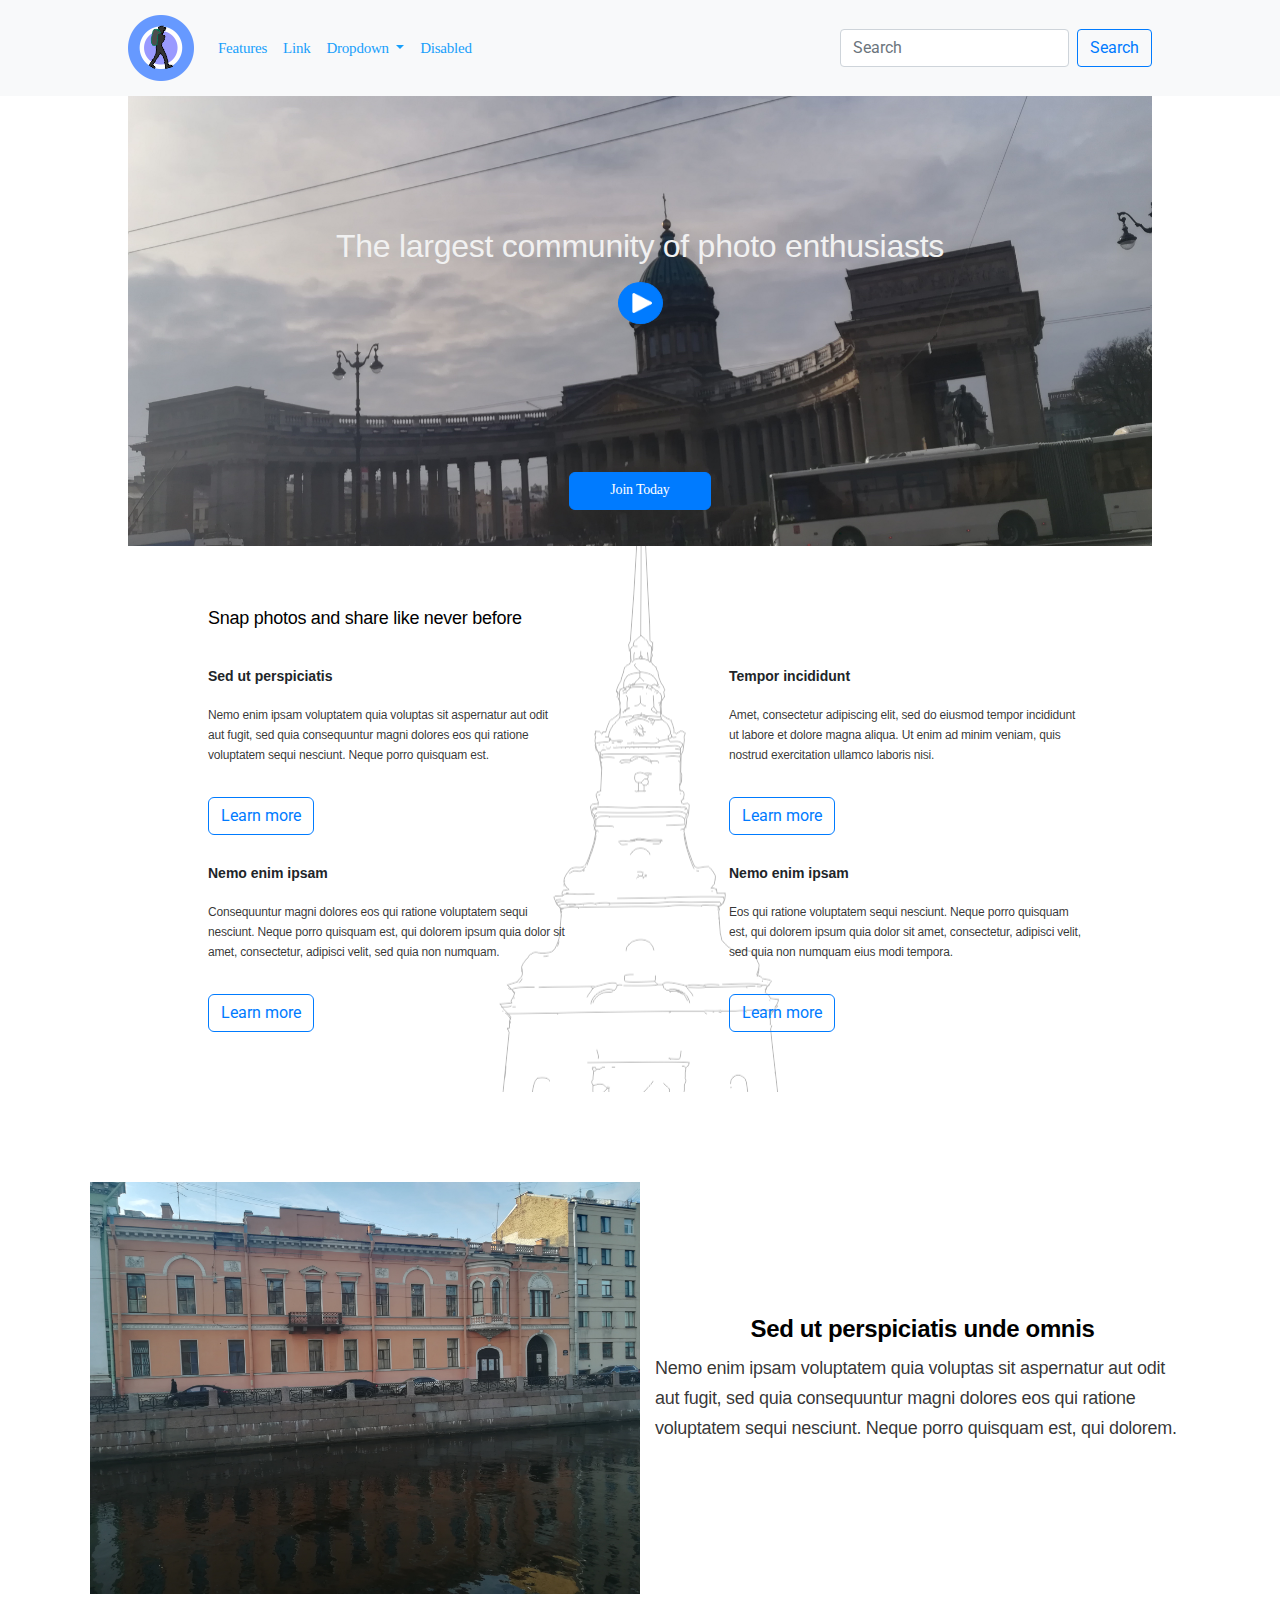
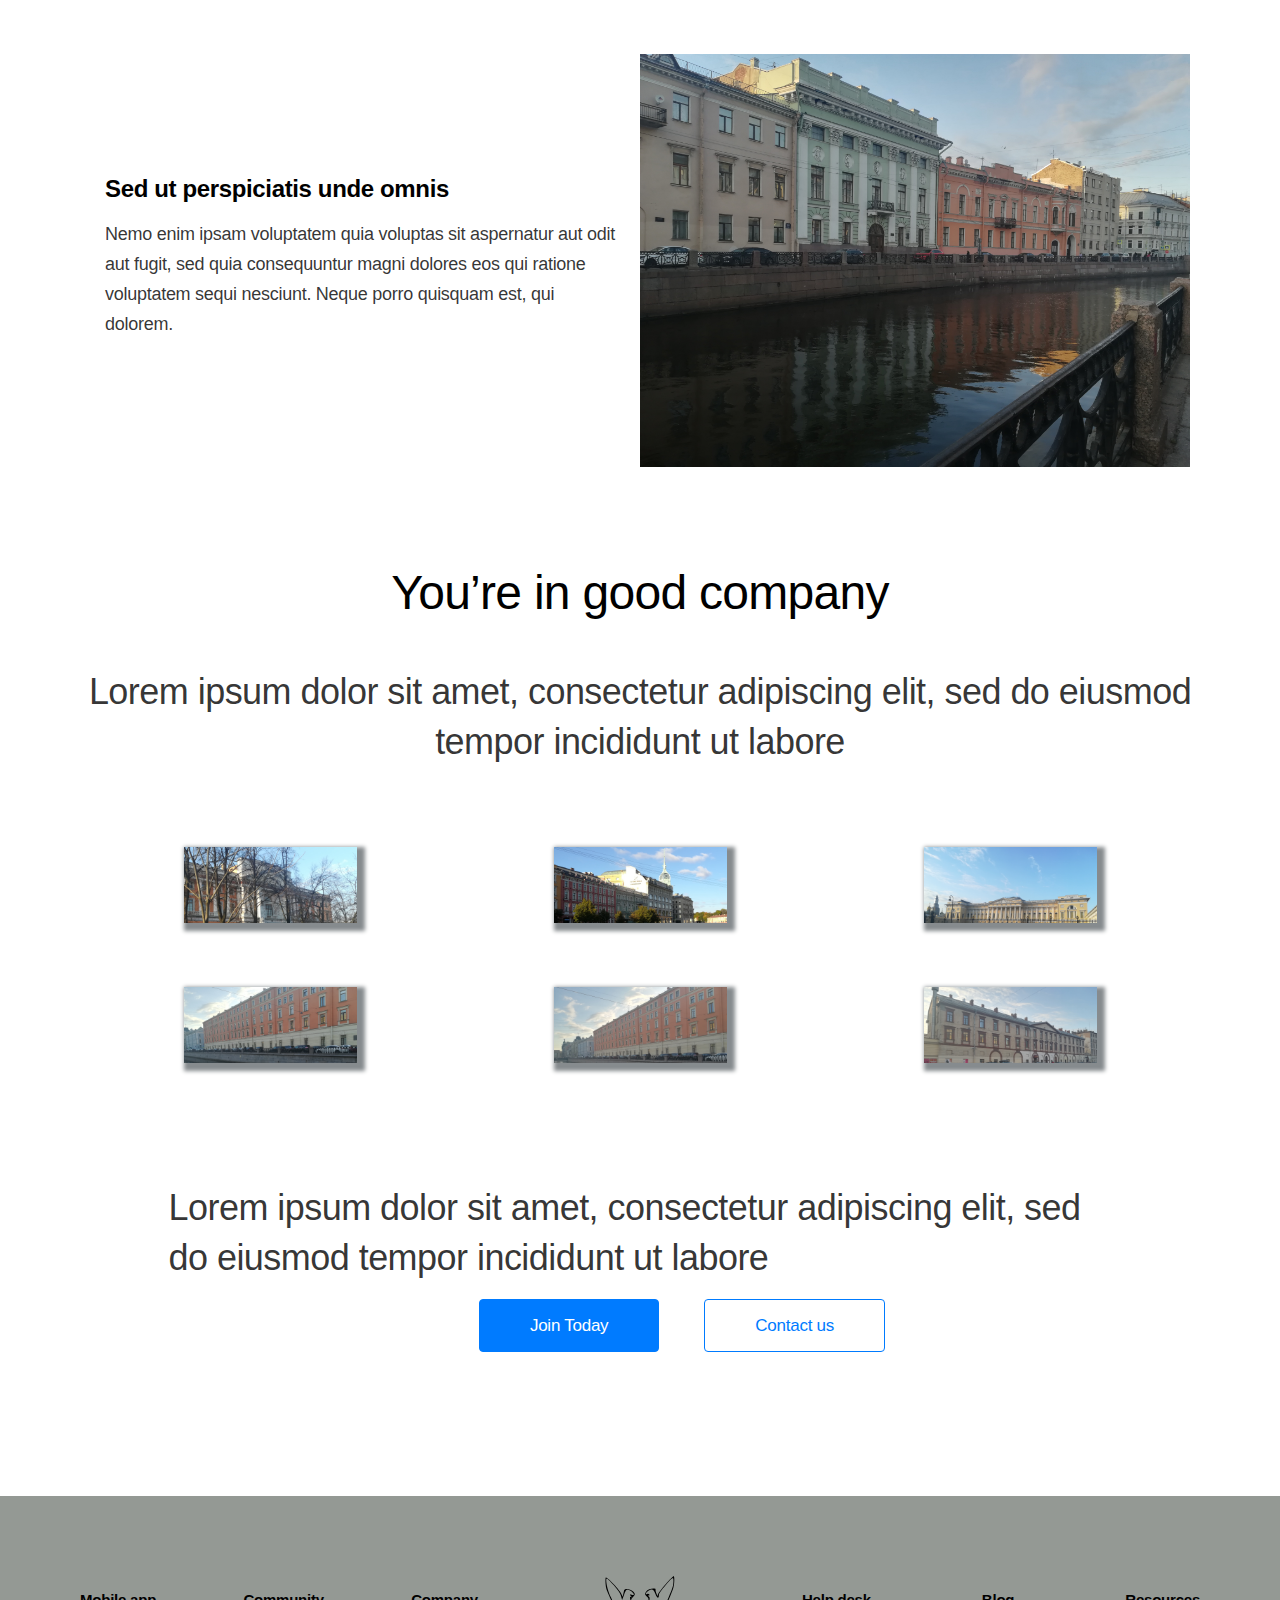
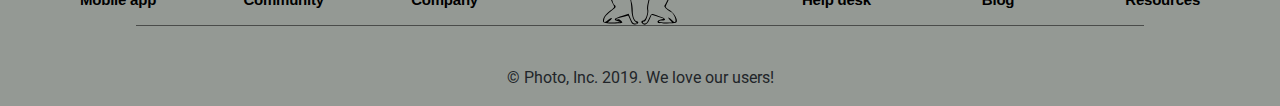
<file: index.html>
<!DOCTYPE html>
<html lang="en">
<head>
    <meta charset="UTF-8">
    <meta http-equiv="X-UA-Compatible" content="IE=edge">
    <meta name="viewport" content="width=device-width, initial-scale=1.0">
    <title>Figma site</title>
     <link rel="stylesheet" href="https://cdn.jsdelivr.net/npm/bootstrap@4.0.0/dist/css/bootstrap.min.css" integrity="sha384-Gn5384xqQ1aoWXA+058RXPxPg6fy4IWvTNh0E263XmFcJlSAwiGgFAW/dAiS6JXm" crossorigin="anonymous">
     <link rel="stylesheet" href="https://cdnjs.cloudflare.com/ajax/libs/font-awesome/6.1.1/css/all.min.css" integrity="sha512-KfkfwYDsLkIlwQp6LFnl8zNdLGxu9YAA1QvwINks4PhcElQSvqcyVLLD9aMhXd13uQjoXtEKNosOWaZqXgel0g==" crossorigin="anonymous" referrerpolicy="no-referrer" />
    <link rel="stylesheet" href="style.css">
    
</head>
<body>
    <div class="wrapper">
<div class="content">
    <!-- header -->
<nav class="navbar navbar-expand-lg navbar-light bg-light">
  <a class="navbar-brand" href="#"><img src="./img_logo/SPB_Logo.png" alt="logo"></a>
  <button class="navbar-toggler" type="button" data-toggle="collapse" data-target="#navbarSupportedContent" aria-controls="navbarSupportedContent" aria-expanded="false" aria-label="Toggle navigation">
    <span class="navbar-toggler-icon"></span>
  </button>

  <div class="collapse navbar-collapse" id="navbarSupportedContent">
    <ul class="navbar-nav mr-auto">
      <li class="nav-item active">
        <a class="nav-link" href="./sendMail.html">Features<span class="sr-only">(current)</span></a>
      </li>
      <li class="nav-item">
        <a class="nav-link" href="#">Link</a>
      </li>
      <li class="nav-item dropdown">
        <a class="nav-link dropdown-toggle" href="#" id="navbarDropdown" role="button" data-toggle="dropdown" aria-haspopup="true" aria-expanded="false">
          Dropdown
        </a>
        <div class="dropdown-menu" aria-labelledby="navbarDropdown">
          <a class="dropdown-item" href="#">Action</a>
          <a class="dropdown-item" href="#">Another action</a>
          <div class="dropdown-divider"></div>
          <a class="dropdown-item" href="#">Something else here</a>
        </div>
      </li>
      <li class="nav-item">
        <a class="nav-link disabled" href="#">Disabled</a>
      </li>
    </ul>
    <form class="form-inline my-2 my-lg-0">
      <input class="form-control mr-sm-2" type="search" placeholder="Search" aria-label="Search">
      <button class="btn btn-outline-primary my-2 my-sm-0" type="submit">Search</button>
    </form>
  </div>
</nav>
  <div class="video">
      <img id="imgVideo" src="./img_logo/IMG_20200326_101942.jpg" data-video="https://www.youtube.com/embed/lgVACVEMtYU">
      <h1 class="caption">The largest community of photo enthusiasts</h1>
      <button id="btnPlay" class="btnPlay btn btn-primary"><img src="./img_logo/Polygon.png"></button>
      <button id="btnVideo" class="btnVideo btn btn-primary">Join Today</button>
  </div>
  <div class="container snap">
   
      <div class="row row-cols-3">
    <div class="col-12"><h1>Snap photos and share like never before</h2></div>
    <div class="col">
      <h4>Sed ut perspiciatis</h4>
      <p>Nemo enim ipsam voluptatem quia voluptas sit aspernatur aut odit aut fugit, sed quia consequuntur magni dolores eos qui ratione voluptatem sequi nesciunt. Neque porro quisquam est.</p>
      <button class="btn btn-outline-primary">Learn more</button>

       <h4>Nemo enim ipsam</h4>
      <p>Consequuntur magni dolores eos qui ratione voluptatem sequi nesciunt. Neque porro quisquam est, qui dolorem ipsum quia dolor sit amet, consectetur, adipisci velit, sed quia non numquam.</p>
      <button class="btn btn-outline-primary">Learn more</button>

    </div>
    <div class="col col-right">
       <h4>Tempor incididunt</h4>
      <p>Amet, consectetur adipiscing elit, sed do eiusmod tempor incididunt ut labore et dolore magna aliqua. Ut enim ad minim veniam, quis nostrud exercitation ullamco laboris nisi.</p>
      <button class="btn btn-outline-primary">Learn more</button>

       <h4>Nemo enim ipsam</h4>
      <p>Eos qui ratione voluptatem sequi nesciunt. Neque porro quisquam est, qui dolorem ipsum quia dolor sit amet, consectetur, adipisci velit, sed quia non numquam eius modi tempora.</p>
      <button class="btn btn-outline-primary">Learn more</button>
    </div>
  </div>
   
</div>
<div class="card-content">

  <div class="card-top">
    <div class="card-img"><img src="./img_logo/IMG_card_top.jpg"></div>
    <div class="card-discriotion">
      <h1>Sed ut perspiciatis unde omnis</h1>
      <p>Nemo enim ipsam voluptatem quia voluptas sit aspernatur aut odit aut fugit, sed quia consequuntur magni dolores eos qui ratione voluptatem sequi nesciunt. Neque porro quisquam est, qui dolorem.</p>
    </div>
  </div>
  <div class="card-bottom">
     <div class="card-discriotion">
      <h1>Sed ut perspiciatis unde omnis</h1>
      <p>Nemo enim ipsam voluptatem quia voluptas sit aspernatur aut odit aut fugit, sed quia consequuntur magni dolores eos qui ratione voluptatem sequi nesciunt. Neque porro quisquam est, qui dolorem.</p>
    </div>
    <div class="card-img"><img src="./img_logo/IMG_card_bottom.jpg"></div>
  </div>

</div>
<div class="container">
 <h1 class="container-h1">You’re in good company</h1>
<p class="container-p1">Lorem ipsum dolor sit amet, consectetur adipiscing elit, sed do eiusmod tempor incididunt ut labore</p>
 
<div class="companyBlock">
 <div class="row row-cols-3">
<div class="col">
     <img src="./img_logo/IMG_1.jpg" alt="img">
    </div>
    <div class="col">
           <img src="./img_logo/IMG_2.jpg" alt="img">

    </div>
    <div class="col">
          <img src="./img_logo/IMG_3.jpg" alt="img">

    </div>
    </div>
    <div class="row row-cols-3">
      <div class="col">
           <img src="./img_logo/IMG_4.jpg" alt="img">

    </div>
    <div class="col">
           <img src="./img_logo/IMG_5.jpg" alt="img">

    </div>
    <div class="col">
           <img src="./img_logo/IMG_6.jpg" alt="img">

    </div>
    </div>
</div>
</div>

</div>
<div class="container container-joint">

 <div class="left-block">
    <p class="container-content">Lorem ipsum dolor sit amet, consectetur adipiscing elit, sed do eiusmod tempor incididunt ut labore</p>
 </div>
  <div class="right-block">
    <button class="btn btn-primary">Join Today</button>
  <button class="btn btn-outline-primary">Contact us</button>
  </div>

</div>

<div class="footer">
  <div class="footer-top">
    <div class="footer-top-left">
<a href="">Mobile app</a>
<a href="">Community</a>
<a href="">Company</a>
    </div>
    <div class="footer-top-center">
      <img src="./img_logo/imageLogo.svg" alt="logo">
    </div>
    <div class="footer-top-right">
<a href="">Help desk</a>
<a href="">Blog</a>
<a href="">Resources</a>
    </div>
  </div>
   <div class="gorizont-bar"></div>

  <div class="footer-bottom">
    <a href=""><i class="fa-brands fa-youtube"></i></i></a>
    <a href=""><i class="fa-brands fa-telegram"></i></a>
    <a href=""><i class="fa-brands fa-vk"></i></a>
    <a href="mailto:ghalut@mail.ru"><i class="fa-solid fa-at"></i></a>
   
  </div>
   <p class="info">&#169 Photo, Inc. 2019. We love our users!</p>
</div>
</div>

<!-- bootstrap scripts -->
<script src="https://cdnjs.cloudflare.com/ajax/libs/jquery/3.6.0/jquery.min.js" integrity="sha512-894YE6QWD5I59HgZOGReFYm4dnWc1Qt5NtvYSaNcOP+u1T9qYdvdihz0PPSiiqn/+/3e7Jo4EaG7TubfWGUrMQ==" crossorigin="anonymous" referrerpolicy="no-referrer"></script>
    <script src="https://code.jquery.com/jquery-3.2.1.slim.min.js" integrity="sha384-KJ3o2DKtIkvYIK3UENzmM7KCkRr/rE9/Qpg6aAZGJwFDMVNA/GpGFF93hXpG5KkN" crossorigin="anonymous"></script>
<script src="https://cdn.jsdelivr.net/npm/popper.js@1.12.9/dist/umd/popper.min.js" integrity="sha384-ApNbgh9B+Y1QKtv3Rn7W3mgPxhU9K/ScQsAP7hUibX39j7fakFPskvXusvfa0b4Q" crossorigin="anonymous"></script>
<script src="https://cdn.jsdelivr.net/npm/bootstrap@4.0.0/dist/js/bootstrap.min.js" integrity="sha384-JZR6Spejh4U02d8jOt6vLEHfe/JQGiRRSQQxSfFWpi1MquVdAyjUar5+76PVCmYl" crossorigin="anonymous"></script>
<script src="index.js"></script>
</body>
</html>
</file>
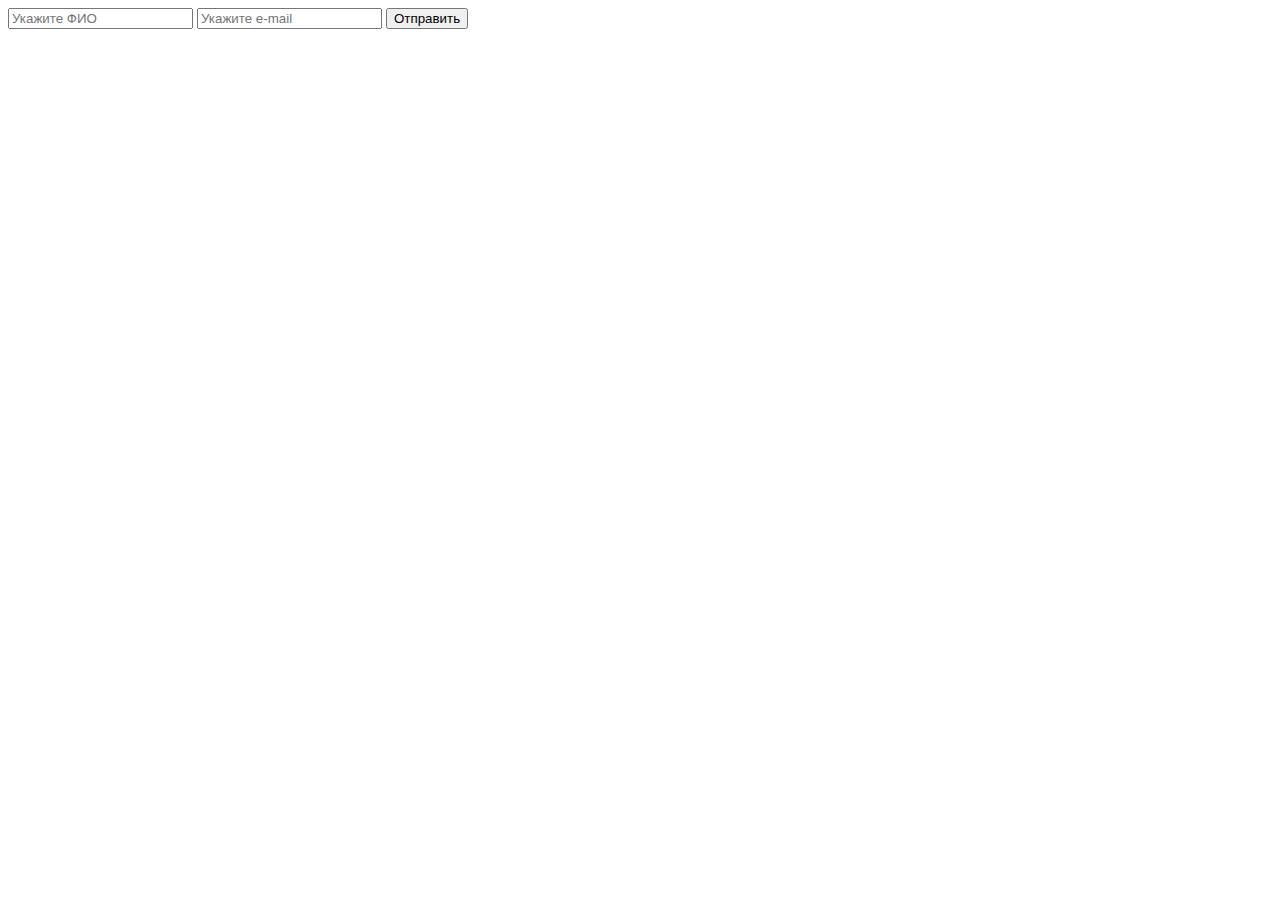
<file: sendMail.html>
<!DOCTYPE html>
<html lang="en">
<head>
    <meta charset="UTF-8">
    <meta http-equiv="X-UA-Compatible" content="IE=edge">
    <meta name="viewport" content="width=device-width, initial-scale=1.0">
    <title>sendMail</title>
<script src="https://www.google.com/recaptcha/api.js" async defer></script>
</head>
<body>
   <form action="send.php" method="post">
<input type="text" name="fio" placeholder="Укажите ФИО" required>
<input type="text" name="email" placeholder="Укажите e-mail" required>
<input type="submit" value="Отправить">
</form>
</body>
</html>
</file>
<file: style.css>
@import url("https://fonts.googleapis.com/css2?family=Inter:wght@100;200;300;400&family=Lato:wght@100;300;400;700;900&family=Mulish:wght@200&family=Playfair+Display&family=Roboto:ital,wght@0,100;0,300;0,400;0,500;0,700;0,900;1,300&display=swap");
@import url("https://fonts.googleapis.com/css2?family=Comic+Neue:wght@300&family=Inter:wght@100;200;300;400&family=Lato:wght@100;300;400;700;900&family=Mulish:wght@200&family=Playfair+Display&family=Roboto:ital,wght@0,100;0,300;0,400;0,500;0,700;0,900;1,300&display=swap");
* {
  margin: 0;
  padding: 0;
  box-sizing: border-box;
  outline: none;
}

.wrapper {
  position: relative;
  display: flex;
  flex-direction: column;
  min-height: 100vh;
  width: 100vw;
}
.wrapper .content {
  position: relative;
  flex-grow: 1;
  justify-content: center;
  align-items: center;
  max-width: 100vw;
}
.wrapper .content .navbar {
  width: 100%;
  padding-right: 10%;
  padding-left: 10%;
  padding-top: 30px;
  padding-bottom: 30px;
}
.wrapper .content .navbar .nav-link {
  font-family: "Montserrat", sans-serif;
  font-style: normal;
  font-weight: 500;
  font-size: 20px;
  line-height: 18px;
  letter-spacing: -0.015em;
  color: #18a0fb;
}
.wrapper .content .video {
  width: 100%;
  height: 50vh;
  display: flex;
  justify-content: center;
  align-items: center;
  position: relative;
  overflow: hidden;
}
.wrapper .content .video img {
  width: 80%;
  align-self: center;
  display: flex;
  justify-content: center;
  align-items: center;
  flex-direction: column;
  height: 150vh;
}
.wrapper .content .video iframe {
  width: 80%;
  height: 50vh;
}
.wrapper .content .video .caption {
  position: absolute;
  font-family: "Montserrat", sans-serif;
  font-style: normal;
  font-weight: 400;
  font-size: 2rem;
  line-height: 2rem;
  text-align: center;
  align-self: center;
  margin-bottom: 10rem;
  letter-spacing: -0.015em;
  color: #f1f1f1;
}
.wrapper .content .video .btnPlay {
  display: flex;
  align-items: center;
  text-align: center;
  align-self: center;
  position: absolute;
  padding: 25px 20px 25px 25px;
  margin-top: 50px;
  border-radius: 50%;
}
.wrapper .content .video .btnPlay img {
  width: 30px;
  height: 30px;
}
.wrapper .content .video .btnVideo {
  font-family: "Montserrat";
  font-style: normal;
  font-weight: 500;
  font-size: 17px;
  line-height: 21px;
  display: flex;
  align-items: center;
  text-align: center;
  align-self: flex-end;
  letter-spacing: -0.015em;
  color: #ffffff;
  position: absolute;
  padding: 15px 50px 17px 50px;
  margin-bottom: 5rem;
  border-radius: 6px;
}
.wrapper .content .snap {
  max-width: 80%;
  min-width: 300px;
  padding-top: 120px;
  padding-bottom: 120px;
  padding-left: 80px;
  padding-right: 80px;
  background-image: url("./img_logo/SPBBg.png");
  background-repeat: no-repeat;
  background-position: 50% 50%;
}
.wrapper .content .snap .row .col-12 h1 {
  font-family: "Montserrat", sans-serif;
  max-width: 500px;
  font-style: normal;
  font-weight: 400;
  font-size: 48px;
  line-height: 72px;
  /* or 150% */
  letter-spacing: -0.015em;
  color: #000000;
}
.wrapper .content .snap .row .col {
  min-width: 300px;
}
.wrapper .content .snap .row .col h4 {
  font-family: "Montserrat", sans-serif;
  text-align: left;
  font-weight: bold;
  padding-bottom: 24px;
  padding-top: 60px;
}
.wrapper .content .snap .row .col p {
  font-family: "Montserrat", sans-serif;
  font-style: normal;
  font-weight: 400;
  font-size: 18px;
  line-height: 30px;
  padding-bottom: 32px;
  width: calc(100% - 74px);
  letter-spacing: -0.015em;
  color: rgba(0, 0, 0, 0.8);
}
.wrapper .content .snap .row .col .btn {
  border-radius: 6px;
}
.wrapper .content .snap .row .col-right {
  padding: 0;
  outline: none;
}
.wrapper .content .snap .row .col-right h4 {
  margin-left: 74px;
}
.wrapper .content .snap .row .col-right p {
  margin-left: 74px;
}
.wrapper .content .snap .row .col-right .btn {
  margin-left: 74px;
}
.wrapper .content .card-content {
  display: flex;
  flex-direction: column;
  width: 100%;
  margin: 0 auto;
  padding-left: 50px;
  padding-right: 50px;
}
.wrapper .content .card-content .card-top {
  display: flex;
  width: 100%;
  flex-wrap: wrap;
  padding-right: 0px;
}
.wrapper .content .card-content .card-top .card-img {
  max-width: 50%;
}
.wrapper .content .card-content .card-top .card-img img {
  max-width: 800px;
  min-width: 300px;
}
.wrapper .content .card-content .card-top .card-discriotion {
  max-width: 50%;
  min-width: 300px;
  display: flex;
  flex-direction: column;
  justify-content: center;
  align-items: center;
}
.wrapper .content .card-content .card-top .card-discriotion h1 {
  padding-bottom: 24px;
  align-self: flex-start;
  font-family: "Montserrat", sans-serif;
  font-style: normal;
  font-weight: 700;
  font-size: 24px;
  line-height: 36px;
  margin-left: 120px;
  /* identical to box height, or 150% */
  letter-spacing: -0.015em;
  color: #000000;
}
.wrapper .content .card-content .card-top .card-discriotion p {
  font-family: "Montserrat", sans-serif;
  font-style: normal;
  font-weight: 400;
  font-size: 18px;
  line-height: 30px;
  margin-left: 120px;
  /* or 167% */
  letter-spacing: -0.015em;
  min-width: 300px;
  color: rgba(0, 0, 0, 0.8);
}
.wrapper .content .card-content .card-bottom {
  display: flex;
  width: 100%;
  flex-wrap: wrap;
  padding: 80px;
}
.wrapper .content .card-content .card-bottom .card-img {
  max-width: 50%;
}
.wrapper .content .card-content .card-bottom .card-img img {
  max-width: 1000px;
  min-width: 300px;
}
.wrapper .content .card-content .card-bottom .card-discriotion {
  max-width: 50%;
  min-width: 300px;
  display: flex;
  flex-direction: column;
  justify-content: center;
  align-items: center;
}
.wrapper .content .card-content .card-bottom .card-discriotion h1 {
  padding-bottom: 24px;
  align-self: flex-start;
  font-family: "Montserrat", sans-serif;
  font-style: normal;
  font-weight: 700;
  font-size: 24px;
  line-height: 36px;
  /* identical to box height, or 150% */
  letter-spacing: -0.015em;
  color: #000000;
}
.wrapper .content .card-content .card-bottom .card-discriotion p {
  font-family: "Montserrat", sans-serif;
  font-style: normal;
  font-weight: 400;
  font-size: 18px;
  line-height: 30px;
  padding-right: 84px;
  letter-spacing: -0.015em;
  color: rgba(0, 0, 0, 0.8);
}
.wrapper .content .container .container-h1 {
  font-family: "Montserrat", sans-serif;
  font-style: normal;
  font-weight: 400;
  font-size: 48px;
  line-height: 72px;
  /* identical to box height, or 150% */
  text-align: center;
  letter-spacing: -0.015em;
  padding-bottom: 30px;
  color: #000000;
}
.wrapper .content .container .container-p1 {
  font-family: "Montserrat", sans-serif;
  font-style: normal;
  font-weight: 400;
  font-size: 36px;
  line-height: 50px;
  /* or 139% */
  text-align: center;
  letter-spacing: -0.015em;
  color: rgba(0, 0, 0, 0.8);
}
.wrapper .content .container .companyBlock {
  display: flex;
  flex-direction: column;
  justify-content: center;
  align-items: center;
  margin-bottom: 120px;
}
.wrapper .content .container .companyBlock .row-cols-3 {
  justify-content: space-around;
  width: 100%;
  margin-top: 44px;
}
.wrapper .content .container .companyBlock .row-cols-3 .col {
  margin-top: 20px;
  max-width: 173px;
  min-width: 173px;
  padding: 0;
  height: 76px;
  overflow: hidden;
  box-shadow: 4px 4px 4px 4px #868b8e;
}
.wrapper .content .container .companyBlock .row-cols-3 .col img {
  width: 174px;
}
.wrapper .container.container-joint {
  display: flex;
  justify-content: space-around;
  align-items: center;
  flex-wrap: wrap;
  max-width: 100%;
  margin: 0;
  padding-left: 80px;
  padding-right: 80px;
  padding-bottom: 144px;
}
.wrapper .container.container-joint .left-block .container-content {
  max-width: 943px;
  font-family: "Montserrat", sans-serif;
  font-style: normal;
  font-weight: 400;
  font-size: 36px;
  line-height: 50px;
  /* or 139% */
  letter-spacing: -0.015em;
  color: rgba(0, 0, 0, 0.8);
}
.wrapper .container.container-joint .right-block {
  margin-left: 84px;
  display: flex;
  flex-wrap: wrap;
}
.wrapper .container.container-joint .right-block .btn-primary {
  font-family: "Montserrat", sans-serif;
  font-style: normal;
  font-weight: 500;
  font-size: 17px;
  line-height: 21px;
  padding: 15px 50px 15px 50px;
  display: flex;
  align-items: center;
  text-align: center;
  letter-spacing: -0.015em;
}
.wrapper .container.container-joint .right-block .btn-outline-primary {
  font-family: "Montserrat", sans-serif;
  font-style: normal;
  font-weight: 500;
  font-size: 17px;
  line-height: 21px;
  padding: 15px 50px 15px 50px;
  margin-left: 45px;
  display: flex;
  align-items: center;
  text-align: center;
  letter-spacing: -0.015em;
}
.wrapper .footer {
  background-color: rgb(148, 153, 148);
  padding-left: 80px;
  padding-right: 80px;
}
.wrapper .footer .footer-top {
  display: flex;
  justify-content: space-between;
  align-items: center;
  padding-top: 80px;
  flex-wrap: wrap;
}
.wrapper .footer .footer-top .footer-top-left {
  display: flex;
  justify-content: space-between;
  width: 40%;
}
.wrapper .footer .footer-top .footer-top-left a {
  font-family: "Montserrat", sans-serif;
  font-style: normal;
  font-weight: 700;
  font-size: 15px;
  line-height: 24px;
  /* identical to box height, or 160% */
  padding-right: 50px;
  letter-spacing: -0.015em;
  color: #000000;
}
.wrapper .footer .footer-top .footer-top-center {
  display: flex;
  justify-content: center;
}
.wrapper .footer .footer-top .footer-top-right {
  display: flex;
  justify-content: space-between;
  width: 40%;
}
.wrapper .footer .footer-top .footer-top-right a {
  font-family: "Montserrat", sans-serif;
  font-style: normal;
  font-weight: 700;
  font-size: 15px;
  line-height: 24px;
  /* identical to box height, or 160% */
  padding-left: 50px;
  letter-spacing: -0.015em;
  color: #000000;
}
.wrapper .footer .gorizont-bar {
  width: 90%;
  height: 1px;
  background: rgba(0, 0, 0, 0.5);
  margin: 0 auto;
}
.wrapper .footer .footer-bottom {
  display: flex;
  justify-content: space-around;
  align-items: center;
  padding-top: 40px;
  padding-left: 33%;
  padding-right: 30%;
}
.wrapper .footer .footer-bottom a {
  font-size: 44px;
  color: #333;
}
.wrapper .footer .footer-bottom a .fa-youtube:hover {
  color: red;
}
.wrapper .footer .footer-bottom a .fa-telegram:hover {
  color: #9f304e;
}
.wrapper .footer .footer-bottom a .fa-vk:hover {
  color: blue;
}
.wrapper .footer .footer-bottom a:last-child:hover {
  color: orange;
}
.wrapper .footer p {
  text-align: center;
}

@media (max-width: 1450px) {
  .wrapper .content .navbar {
    width: 100%;
    padding-right: 10%;
    padding-left: 10%;
    padding-top: 10px;
    padding-bottom: 10px;
  }
  .wrapper .content .navbar .nav-link {
    font-family: "Montserrat";
    font-style: normal;
    font-weight: 500;
    font-size: 15px;
    line-height: 18px;
    letter-spacing: -0.015em;
    color: #18a0fb;
  }
  .wrapper .content .video img {
    width: 80%;
    height: 100vh;
  }
  .wrapper .content .video .caption {
    font-size: 2rem;
    line-height: 1.5rem;
    margin-bottom: 150px;
    letter-spacing: -0.008em;
    color: #f1f1f1;
    width: 80%;
  }
  .wrapper .content .video .btnPlay {
    font-size: 12px;
    line-height: 15px;
    padding: 10px 10px 10px 13px;
    margin-bottom: 86px;
  }
  .wrapper .content .video .btnPlay img {
    width: 20px;
    height: 20px;
  }
  .wrapper .content .video .btnVideo {
    font-size: 14px;
    line-height: 18px;
    padding: 8px 40px 10px 40px;
    margin-bottom: 36px;
    border-radius: 6px;
  }
  .wrapper .content .snap {
    max-width: 80%;
    min-width: 300px;
    padding-top: 60px;
    padding-bottom: 60px;
    padding-left: 80px;
    padding-right: 80px;
  }
  .wrapper .content .snap .row .col-12 h1 {
    font-family: "Montserrat", sans-serif;
    max-width: 500px;
    font-style: normal;
    font-weight: 400;
    font-size: 18px;
    line-height: 24px;
    /* or 150% */
    letter-spacing: -0.015em;
    color: #000000;
  }
  .wrapper .content .snap .row .col {
    gap: 500px;
    min-width: 300px;
  }
  .wrapper .content .snap .row .col h4 {
    font-family: "Montserrat", sans-serif;
    text-align: left;
    font-weight: bold;
    padding-bottom: 12px;
    padding-top: 30px;
    font-size: 14px;
  }
  .wrapper .content .snap .row .col p {
    font-family: "Montserrat", sans-serif;
    font-style: normal;
    font-weight: 400;
    font-size: 12px;
    line-height: 20px;
    padding-bottom: 16px;
    width: calc(100% - 74px);
    letter-spacing: -0.015em;
    color: rgba(0, 0, 0, 0.8);
  }
  .wrapper .content .snap .row .col .btn {
    border-radius: 6px;
  }
  .wrapper .content .snap .row .col-right {
    padding: 0;
    outline: none;
  }
  .wrapper .content .snap .row .col-right h4 {
    margin-left: 74px;
  }
  .wrapper .content .snap .row .col-right p {
    margin-left: 74px;
  }
  .wrapper .content .snap .row .col-right .btn {
    margin-left: 74px;
  }
  .wrapper .content .card-content {
    display: flex;
    width: 100%;
    margin: 0 auto;
    padding: 60px;
    position: relative;
    margin-left: 0;
  }
  .wrapper .content .card-content .card-top {
    display: flex;
    width: 100%;
    flex-wrap: wrap;
    padding: 30px;
    position: relative;
    padding-left: 30px;
  }
  .wrapper .content .card-content .card-top .card-img {
    display: flex;
    position: relative;
    width: 100%;
    margin-left: 0px;
  }
  .wrapper .content .card-content .card-top .card-img img {
    width: 100%;
    min-width: 300px;
  }
  .wrapper .content .card-content .card-top .card-discriotion {
    max-width: 50%;
    min-width: 300px;
    display: flex;
    flex-direction: column;
    justify-content: center;
    align-items: center;
    padding-left: 15px;
    margin-right: 0;
  }
  .wrapper .content .card-content .card-top .card-discriotion h1 {
    padding-bottom: 4px;
    align-self: center;
    font-family: "Montserrat", sans-serif;
    font-style: normal;
    font-weight: 700;
    font-size: 24px;
    line-height: 24px;
    /* identical to box height, or 150% */
    margin-left: 0px;
    letter-spacing: -0.015em;
    color: #000000;
  }
  .wrapper .content .card-content .card-top .card-discriotion p {
    font-family: "Montserrat", sans-serif;
    font-style: normal;
    font-weight: 400;
    font-size: 18px;
    line-height: 30px;
    /* or 167% */
    margin-left: 0px;
    letter-spacing: -0.015em;
    color: rgba(0, 0, 0, 0.8);
  }
  .wrapper .content .card-content .card-bottom {
    display: flex;
    width: 100%;
    flex-wrap: wrap;
    padding: 30px;
  }
  .wrapper .content .card-content .card-bottom .card-img {
    max-width: 50%;
  }
  .wrapper .content .card-content .card-bottom .card-img img {
    max-width: 100%;
    min-width: 300px;
  }
  .wrapper .content .card-content .card-bottom .card-discriotion {
    max-width: 50%;
    min-width: 300px;
    display: flex;
    flex-direction: column;
    justify-content: center;
    align-items: center;
    padding: 15px;
    padding-top: 5px;
    padding-bottom: 0;
  }
  .wrapper .content .card-content .card-bottom .card-discriotion h1 {
    padding-bottom: 4px;
    align-self: flex-start;
    font-family: "Montserrat", sans-serif;
    font-style: normal;
    font-weight: 700;
    font-size: 24px;
    line-height: 36px;
    /* identical to box height, or 150% */
    letter-spacing: -0.015em;
    color: #000000;
  }
  .wrapper .content .card-content .card-bottom .card-discriotion p {
    font-family: "Montserrat", sans-serif;
    font-style: normal;
    font-weight: 400;
    font-size: 18px;
    line-height: 30px;
    padding-right: 10px;
    letter-spacing: -0.015em;
    color: rgba(0, 0, 0, 0.8);
  }
}
@media (max-width: 1050px) {
  .wrapper .content .container.container-joint {
    display: flex;
    justify-content: space-around;
    align-items: center;
    flex-wrap: wrap;
    max-width: 100%;
    margin: 0;
    padding-left: 80px;
    padding-right: 80px;
    padding-bottom: 144px;
  }
  .wrapper .content .container.container-joint .left-block .container-content {
    max-width: 943px;
    font-family: "Montserrat", sans-serif;
    font-style: normal;
    font-weight: 400;
    font-size: 36px;
    line-height: 50px;
    /* or 139% */
    letter-spacing: -0.015em;
    color: rgba(0, 0, 0, 0.8);
  }
  .wrapper .content .container.container-joint .right-block {
    margin-left: 84px;
    display: flex;
    flex-wrap: wrap;
  }
  .wrapper .content .container.container-joint .right-block .btn-primary {
    font-family: "Montserrat", sans-serif;
    font-style: normal;
    font-weight: 500;
    font-size: 17px;
    line-height: 21px;
    padding: 15px 50px 15px 50px;
    display: flex;
    align-items: center;
    text-align: center;
    letter-spacing: -0.015em;
  }
  .wrapper .content .container.container-joint .right-block .btn-outline-primary {
    font-family: "Montserrat", sans-serif;
    font-style: normal;
    font-weight: 500;
    font-size: 17px;
    line-height: 21px;
    padding: 15px 50px 15px 50px;
    margin-left: 45px;
    display: flex;
    align-items: center;
    text-align: center;
    letter-spacing: -0.015em;
  }
  .wrapper .footer {
    background-color: rgb(148, 153, 148);
    padding-left: 80px;
    padding-right: 80px;
  }
  .wrapper .footer .footer-top {
    display: flex;
    flex-direction: column;
    justify-content: space-between;
    align-items: center;
    padding-top: 40px;
    flex-wrap: wrap;
  }
  .wrapper .footer .footer-top .footer-top-left {
    display: flex;
    order: 2;
    justify-content: space-around;
    width: 100%;
  }
  .wrapper .footer .footer-top .footer-top-left a {
    font-family: "Montserrat", sans-serif;
    font-style: normal;
    font-weight: 500;
    font-size: 14px;
    line-height: 24px;
    /* identical to box height, or 160% */
    padding-right: 0px;
    letter-spacing: -0.015em;
    color: #000000;
  }
  .wrapper .footer .footer-top .footer-top-center {
    display: flex;
    justify-content: center;
    order: 1;
  }
  .wrapper .footer .footer-top .footer-top-center img {
    padding-bottom: 50px;
  }
  .wrapper .footer .footer-top .footer-top-right {
    display: flex;
    width: 100%;
    justify-content: space-around;
    order: 3;
  }
  .wrapper .footer .footer-top .footer-top-right a {
    font-family: "Montserrat", sans-serif;
    display: flex;
    font-style: normal;
    font-weight: 500;
    font-size: 14px;
    line-height: 24px;
    /* identical to box height, or 160% */
    padding-left: 0px;
    letter-spacing: -0.015em;
    color: #000000;
  }
  .wrapper .footer .gorizont-bar {
    width: 90%;
    height: 1px;
    background: rgba(0, 0, 0, 0.5);
    margin: 0 auto;
  }
  .wrapper .footer .footer-bottom {
    display: flex;
    justify-content: space-around;
    align-items: center;
    padding-top: 40px;
    padding-left: 33%;
    padding-right: 30%;
  }
  .wrapper .footer .footer-bottom a {
    font-size: 38px;
    color: #333;
  }
  .wrapper .footer p {
    text-align: center;
  }
}
@media (max-width: 770px) {
  .wrapper .content .video video {
    width: 100%;
    height: auto;
  }
  .wrapper .content .video img {
    width: 100%;
  }
  .wrapper .content .video .caption {
    font-size: 1rem;
    line-height: 1rem;
    font-size: 18px;
    letter-spacing: -0.005em;
    color: #f1f1f1;
  }
  .wrapper .content .video .btnPlay {
    font-size: 12px;
    line-height: 15px;
    padding: 10px 10px 10px 13px;
    margin-bottom: 86px;
  }
  .wrapper .content .video .btnPlay img {
    width: 20px;
    height: 20px;
  }
  .wrapper .content .video .btnVideo {
    font-size: 12px;
    line-height: 15px;
    padding: 5px 30px 7px 30px;
    margin-bottom: 26px;
    border-radius: 6px;
  }
  .wrapper .content .snap .row .col-right {
    padding: 0;
    outline: none;
  }
  .wrapper .content .snap .row .col-right h4 {
    margin-left: 0px;
  }
  .wrapper .content .snap .row .col-right p {
    margin-left: 0px;
    width: 90%;
  }
  .wrapper .content .snap .row .col-right .btn {
    margin-left: 0px;
  }
  .wrapper .content .card-content {
    display: flex;
    width: 100%;
    margin: 0 auto;
    padding: 0px;
    position: relative;
    margin-left: 0;
  }
  .wrapper .content .card-content .card-top {
    display: flex;
    width: 100%;
    flex-wrap: wrap;
    padding: 30px;
    position: relative;
    padding-left: 30px;
  }
  .wrapper .content .card-content .card-top .card-img {
    display: flex;
    position: relative;
    width: 100%;
    margin-left: 0px;
  }
  .wrapper .content .card-content .card-top .card-img img {
    width: 100%;
    min-width: 300px;
  }
  .wrapper .content .card-content .card-top .card-discriotion {
    max-width: 50%;
    min-width: 300px;
    display: flex;
    flex-direction: column;
    justify-content: center;
    align-items: center;
    padding-left: 15px;
    margin-right: 0;
  }
  .wrapper .content .card-content .card-top .card-discriotion h1 {
    padding-bottom: 4px;
    align-self: center;
    font-family: "Montserrat", sans-serif;
    font-style: normal;
    font-weight: 700;
    font-size: 20px;
    line-height: 24px;
    /* identical to box height, or 150% */
    letter-spacing: -0.015em;
    color: #000000;
  }
  .wrapper .content .card-content .card-top .card-discriotion p {
    font-family: "Montserrat", sans-serif;
    font-style: normal;
    font-weight: 400;
    font-size: 18px;
    line-height: 30px;
    /* or 167% */
    letter-spacing: -0.015em;
    color: rgba(0, 0, 0, 0.8);
  }
  .wrapper .content .card-content .card-bottom {
    display: flex;
    width: 100%;
    flex-wrap: wrap;
    padding: 30px;
  }
  .wrapper .content .card-content .card-bottom .card-img {
    max-width: 50%;
  }
  .wrapper .content .card-content .card-bottom .card-img img {
    max-width: 100%;
    min-width: 300px;
  }
  .wrapper .content .card-content .card-bottom .card-discriotion {
    max-width: 50%;
    min-width: 300px;
    display: flex;
    flex-direction: column;
    justify-content: center;
    align-items: center;
    padding: 15px;
    padding-top: 5px;
    padding-bottom: 0;
  }
  .wrapper .content .card-content .card-bottom .card-discriotion h1 {
    padding-bottom: 4px;
    align-self: flex-start;
    font-family: "Montserrat", sans-serif;
    font-style: normal;
    font-weight: 700;
    font-size: 24px;
    line-height: 36px;
    /* identical to box height, or 150% */
    letter-spacing: -0.015em;
    color: #000000;
  }
  .wrapper .content .card-content .card-bottom .card-discriotion p {
    font-family: "Montserrat", sans-serif;
    font-style: normal;
    font-weight: 400;
    font-size: 18px;
    line-height: 30px;
    padding-right: 10px;
    letter-spacing: -0.015em;
    color: rgba(0, 0, 0, 0.8);
  }
  .wrapper .content .container .container-h1 {
    font-family: "Montserrat", sans-serif;
    font-style: normal;
    font-weight: 400;
    font-size: 38px;
    line-height: 52px;
    /* identical to box height, or 150% */
    text-align: center;
    letter-spacing: -0.015em;
    padding-bottom: 10px;
    color: #000000;
  }
  .wrapper .content .container .container-p1 {
    font-family: "Montserrat", sans-serif;
    font-style: normal;
    font-weight: 400;
    font-size: 26px;
    line-height: 40px;
    /* or 139% */
    text-align: center;
    letter-spacing: -0.015em;
    color: rgba(0, 0, 0, 0.8);
  }
  .wrapper .content .container .companyBlock {
    display: flex;
    flex-direction: column;
    justify-content: center;
    align-items: center;
    margin-bottom: 60px;
  }
  .wrapper .content .container .companyBlock .row-cols-3 {
    justify-content: space-around;
    width: 100%;
    margin-top: 44px;
  }
  .wrapper .content .container .companyBlock .row-cols-3 .col {
    margin-top: 20px;
    max-width: 173px;
    min-width: 173px;
    padding: 0;
    height: 76px;
    overflow: hidden;
  }
  .wrapper .content .container .companyBlock .row-cols-3 .col img {
    width: 174px;
  }
  .wrapper .container.container-joint {
    display: flex;
    justify-content: space-around;
    align-items: center;
    flex-wrap: wrap;
    max-width: 100%;
    margin: 0;
    padding-left: 80px;
    padding-right: 80px;
    padding-bottom: 72px;
  }
  .wrapper .container.container-joint .left-block .container-content {
    max-width: 943px;
    font-family: "Montserrat", sans-serif;
    font-style: normal;
    font-weight: 400;
    font-size: 26px;
    line-height: 40px;
    /* or 139% */
    letter-spacing: -0.015em;
    color: rgba(0, 0, 0, 0.8);
  }
  .wrapper .container.container-joint .right-block {
    margin-left: 0px;
    display: flex;
    flex-wrap: wrap;
  }
  .wrapper .container.container-joint .right-block .btn-primary {
    font-family: "Montserrat", sans-serif;
    font-style: normal;
    font-weight: 500;
    font-size: 17px;
    line-height: 21px;
    padding: 15px 50px 15px 50px;
    display: flex;
    align-items: center;
    text-align: center;
    letter-spacing: -0.015em;
  }
  .wrapper .container.container-joint .right-block .btn-outline-primary {
    font-family: "Montserrat", sans-serif;
    font-style: normal;
    font-weight: 500;
    font-size: 17px;
    line-height: 21px;
    padding: 15px 50px 15px 50px;
    margin-left: 45px;
    display: flex;
    align-items: center;
    text-align: center;
    letter-spacing: -0.015em;
  }
  .wrapper .footer {
    padding-left: 80px;
    padding-right: 80px;
  }
  .wrapper .footer .footer-top {
    display: flex;
    flex-direction: column;
    justify-content: space-between;
    align-items: center;
    padding-top: 40px;
    flex-wrap: wrap;
  }
  .wrapper .footer .footer-top .footer-top-left {
    display: flex;
    order: 2;
    justify-content: space-around;
    width: 100%;
  }
  .wrapper .footer .footer-top .footer-top-left a {
    font-family: "Montserrat", sans-serif;
    font-style: normal;
    font-weight: 500;
    font-size: 12px;
    line-height: 24px;
    /* identical to box height, or 160% */
    padding-right: 0px;
    letter-spacing: -0.015em;
    color: #000000;
  }
  .wrapper .footer .footer-top .footer-top-center {
    display: flex;
    justify-content: center;
    order: 1;
  }
  .wrapper .footer .footer-top .footer-top-center img {
    padding-bottom: 50px;
  }
  .wrapper .footer .footer-top .footer-top-right {
    display: flex;
    width: 100%;
    justify-content: space-around;
    order: 3;
  }
  .wrapper .footer .footer-top .footer-top-right a {
    font-family: "Montserrat", sans-serif;
    display: flex;
    font-style: normal;
    font-weight: 500;
    font-size: 12px;
    line-height: 24px;
    /* identical to box height, or 160% */
    padding-left: 0px;
    letter-spacing: -0.015em;
    color: #000000;
  }
  .wrapper .footer .gorizont-bar {
    width: 90%;
    height: 1px;
    background: rgba(0, 0, 0, 0.5);
    margin: 0 auto;
  }
  .wrapper .footer .footer-bottom {
    display: flex;
    justify-content: space-around;
    align-items: center;
    padding-top: 40px;
    padding-left: 33%;
    padding-right: 30%;
  }
  .wrapper .footer .footer-bottom a {
    font-size: 44px;
    color: #333;
  }
  .wrapper .footer p {
    text-align: center;
  }
}
@media (max-width: 450px) {
  .wrapper .content .navbar {
    width: 100%;
    padding-right: 10%;
    padding-left: 10%;
    padding-top: 5px;
    padding-bottom: 5px;
  }
  .wrapper .content .navbar .navbar-brand img {
    width: 50px;
    height: 50px;
  }
  .wrapper .content .navbar .nav-link {
    font-family: "Montserrat";
    font-style: normal;
    font-weight: 500;
    font-size: 15px;
    line-height: 18px;
    letter-spacing: -0.015em;
    color: #18a0fb;
  }
  .wrapper .content .video video {
    width: 100%;
    height: auto;
  }
  .wrapper .content .video img {
    width: 100%;
  }
  .wrapper .content .video .caption {
    font-size: 1rem;
    line-height: 1rem;
    font-size: 18px;
    letter-spacing: -0.005em;
    color: #f1f1f1;
  }
  .wrapper .content .video .btnPlay {
    font-size: 12px;
    line-height: 15px;
    padding: 10px 10px 10px 13px;
    margin-bottom: 86px;
  }
  .wrapper .content .video .btnPlay img {
    width: 20px;
    height: 20px;
  }
  .wrapper .content .video .btnVideo {
    font-size: 12px;
    line-height: 15px;
    padding: 5px 30px 7px 30px;
    margin-bottom: 26px;
    border-radius: 6px;
  }
  .wrapper .content .snap {
    max-width: 100%;
    min-width: 300px;
    padding-top: 60px;
    padding-bottom: 60px;
    padding-left: 40px;
    padding-right: 40px;
  }
  .wrapper .content .snap .row .col-12 h1 {
    font-family: "Montserrat", sans-serif;
    max-width: 300px;
    font-style: normal;
    font-weight: 400;
    font-size: 18px;
    line-height: 24px;
    /* or 150% */
    letter-spacing: -0.015em;
    color: #000000;
  }
  .wrapper .content .snap .row .col {
    max-width: 300px;
  }
  .wrapper .content .snap .row .col h4 {
    font-family: "Montserrat", sans-serif;
    text-align: left;
    font-weight: bold;
    padding-bottom: 12px;
    padding-top: 30px;
    font-size: 14px;
  }
  .wrapper .content .snap .row .col p {
    font-family: "Montserrat", sans-serif;
    font-style: normal;
    font-weight: 400;
    font-size: 12px;
    line-height: 20px;
    padding-bottom: 16px;
    width: 90%;
    letter-spacing: -0.015em;
    color: rgba(0, 0, 0, 0.8);
  }
  .wrapper .content .snap .row .col .btn {
    border-radius: 6px;
  }
  .wrapper .content .snap .row .col-right {
    padding: 0;
    outline: none;
  }
  .wrapper .content .snap .row .col-right h4 {
    margin-left: 10px;
  }
  .wrapper .content .snap .row .col-right p {
    margin-left: 10px;
    width: 90%;
  }
  .wrapper .content .snap .row .col-right .btn {
    margin-left: 10px;
  }
  .wrapper .content .card-content {
    display: flex;
    flex-direction: column;
    justify-content: center;
    align-items: center;
    width: 100%;
    margin: 0 auto;
    padding: 0px;
  }
  .wrapper .content .card-content .card-top {
    display: flex;
    width: 100%;
    flex-wrap: wrap;
    padding: 0px;
  }
  .wrapper .content .card-content .card-top .card-img {
    max-width: 100%;
  }
  .wrapper .content .card-content .card-top .card-img img {
    max-width: 100%;
    min-width: 300px;
  }
  .wrapper .content .card-content .card-top .card-discriotion {
    max-width: 100%;
    min-width: 300px;
    display: flex;
    flex-direction: column;
    justify-content: center;
    align-items: center;
    padding-left: 15px;
  }
  .wrapper .content .card-content .card-top .card-discriotion h1 {
    padding-bottom: 4px;
    align-self: center;
    font-family: "Montserrat", sans-serif;
    font-style: normal;
    font-weight: 700;
    font-size: 24px;
    line-height: 24px;
    /* identical to box height, or 150% */
    letter-spacing: -0.015em;
    color: #000000;
  }
  .wrapper .content .card-content .card-top .card-discriotion p {
    font-family: "Montserrat", sans-serif;
    font-style: normal;
    font-weight: 400;
    font-size: 18px;
    line-height: 30px;
    /* or 167% */
    letter-spacing: -0.015em;
    color: rgba(0, 0, 0, 0.8);
  }
  .wrapper .content .card-content .card-bottom {
    display: flex;
    width: 100%;
    flex-wrap: wrap;
    padding: 0px;
  }
  .wrapper .content .card-content .card-bottom .card-img {
    display: flex;
    justify-content: center;
    align-items: center;
    order: 1;
    max-width: 100%;
  }
  .wrapper .content .card-content .card-bottom .card-img img {
    max-width: 100%;
    min-width: 300px;
  }
  .wrapper .content .card-content .card-bottom .card-discriotion {
    max-width: 100%;
    min-width: 300px;
    display: flex;
    order: 2;
    flex-direction: column;
    justify-content: center;
    align-items: center;
    padding: 15px;
  }
  .wrapper .content .card-content .card-bottom .card-discriotion h1 {
    padding-bottom: 4px;
    align-self: flex-start;
    font-family: "Montserrat", sans-serif;
    font-style: normal;
    font-weight: 700;
    font-size: 24px;
    line-height: 36px;
    /* identical to box height, or 150% */
    letter-spacing: -0.015em;
    color: #000000;
  }
  .wrapper .content .card-content .card-bottom .card-discriotion p {
    font-family: "Montserrat", sans-serif;
    font-style: normal;
    font-weight: 400;
    font-size: 18px;
    line-height: 30px;
    padding-right: 10px;
    letter-spacing: -0.015em;
    color: rgba(0, 0, 0, 0.8);
  }
  .wrapper .content .container .container-h1 {
    font-family: "Montserrat", sans-serif;
    font-style: normal;
    font-weight: 400;
    font-size: 32px;
    line-height: 42px;
    /* identical to box height, or 150% */
    text-align: center;
    letter-spacing: -0.005em;
    padding-bottom: 0px;
    color: #000000;
  }
  .wrapper .content .container .container-p1 {
    font-family: "Montserrat", sans-serif;
    font-style: normal;
    font-weight: 400;
    font-size: 24px;
    line-height: 30px;
    /* or 139% */
    text-align: center;
    letter-spacing: -0.005em;
    color: rgba(0, 0, 0, 0.8);
  }
  .wrapper .content .container .companyBlock {
    display: flex;
    flex-direction: column;
    justify-content: center;
    align-items: center;
    margin-bottom: 60px;
  }
  .wrapper .content .container .companyBlock .row-cols-3 {
    justify-content: space-around;
    width: 100%;
    margin-top: 0px;
  }
  .wrapper .content .container .companyBlock .row-cols-3 .col {
    margin-top: 20px;
    max-width: 300px;
    min-width: 300px;
    padding: 0;
    height: 150px;
    overflow: hidden;
  }
  .wrapper .content .container .companyBlock .row-cols-3 .col img {
    width: 300px;
  }
  .wrapper .container.container-joint {
    display: flex;
    justify-content: space-around;
    align-items: center;
    flex-wrap: wrap;
    max-width: 100%;
    margin: 0;
    padding-left: 50px;
    padding-right: 50px;
    padding-bottom: 32px;
  }
  .wrapper .container.container-joint .left-block .container-content {
    max-width: 943px;
    font-family: "Montserrat", sans-serif;
    font-style: normal;
    font-weight: 400;
    font-size: 20px;
    line-height: 30px;
    /* or 139% */
    letter-spacing: -0.005em;
    text-align: center;
    color: rgba(0, 0, 0, 0.8);
  }
  .wrapper .container.container-joint .right-block {
    margin-left: 0px;
    display: flex;
    justify-content: center;
    flex-wrap: wrap;
  }
  .wrapper .container.container-joint .right-block .btn-primary {
    font-family: "Montserrat", sans-serif;
    font-style: normal;
    font-weight: 500;
    font-size: 17px;
    line-height: 21px;
    padding: 15px 50px 15px 50px;
    display: flex;
    align-items: center;
    text-align: center;
    letter-spacing: -0.015em;
  }
  .wrapper .container.container-joint .right-block .btn-outline-primary {
    font-family: "Montserrat", sans-serif;
    font-style: normal;
    font-weight: 500;
    font-size: 17px;
    line-height: 21px;
    padding: 15px 50px 15px 50px;
    margin-left: 0px;
    margin-top: 30px;
    display: flex;
    align-items: center;
    text-align: center;
    letter-spacing: -0.015em;
  }
  .wrapper .footer {
    background-color: rgb(148, 153, 148);
    padding-left: 40px;
    padding-right: 40px;
  }
  .wrapper .footer .footer-top {
    display: flex;
    flex-direction: column;
    justify-content: space-between;
    align-items: center;
    padding-top: 40px;
    flex-wrap: wrap;
  }
  .wrapper .footer .footer-top .footer-top-left {
    display: flex;
    order: 2;
    justify-content: space-around;
    width: 100%;
    padding-bottom: 10px;
  }
  .wrapper .footer .footer-top .footer-top-left a {
    font-family: "Montserrat", sans-serif;
    font-style: normal;
    font-weight: 700;
    font-size: 15px;
    line-height: 24px;
    /* identical to box height, or 160% */
    padding-right: 0px;
    letter-spacing: -0.015em;
    color: #000000;
  }
  .wrapper .footer .footer-top .footer-top-center {
    display: flex;
    justify-content: center;
    order: 1;
  }
  .wrapper .footer .footer-top .footer-top-center img {
    padding-bottom: 20px;
  }
  .wrapper .footer .footer-top .footer-top-right {
    display: flex;
    width: 100%;
    justify-content: space-around;
    order: 3;
  }
  .wrapper .footer .footer-top .footer-top-right a {
    font-family: "Montserrat", sans-serif;
    display: flex;
    font-style: normal;
    font-weight: 700;
    font-size: 15px;
    line-height: 24px;
    /* identical to box height, or 160% */
    padding-left: 0px;
    letter-spacing: -0.015em;
    color: #000000;
  }
  .wrapper .footer .gorizont-bar {
    width: 90%;
    height: 1px;
    background: rgba(0, 0, 0, 0.5);
    margin: 0 auto;
  }
  .wrapper .footer .footer-bottom {
    display: flex;
    justify-content: space-between;
    align-items: center;
    padding-top: 20px;
    padding-left: 0%;
    padding-right: 0%;
  }
  .wrapper .footer .footer-bottom a {
    font-size: 34px;
    color: #333;
  }
  .wrapper .footer p {
    text-align: center;
    font-size: 10px;
    word-spacing: 2px;
    letter-spacing: 1px;
  }
}/*# sourceMappingURL=style.css.map */
</file>
